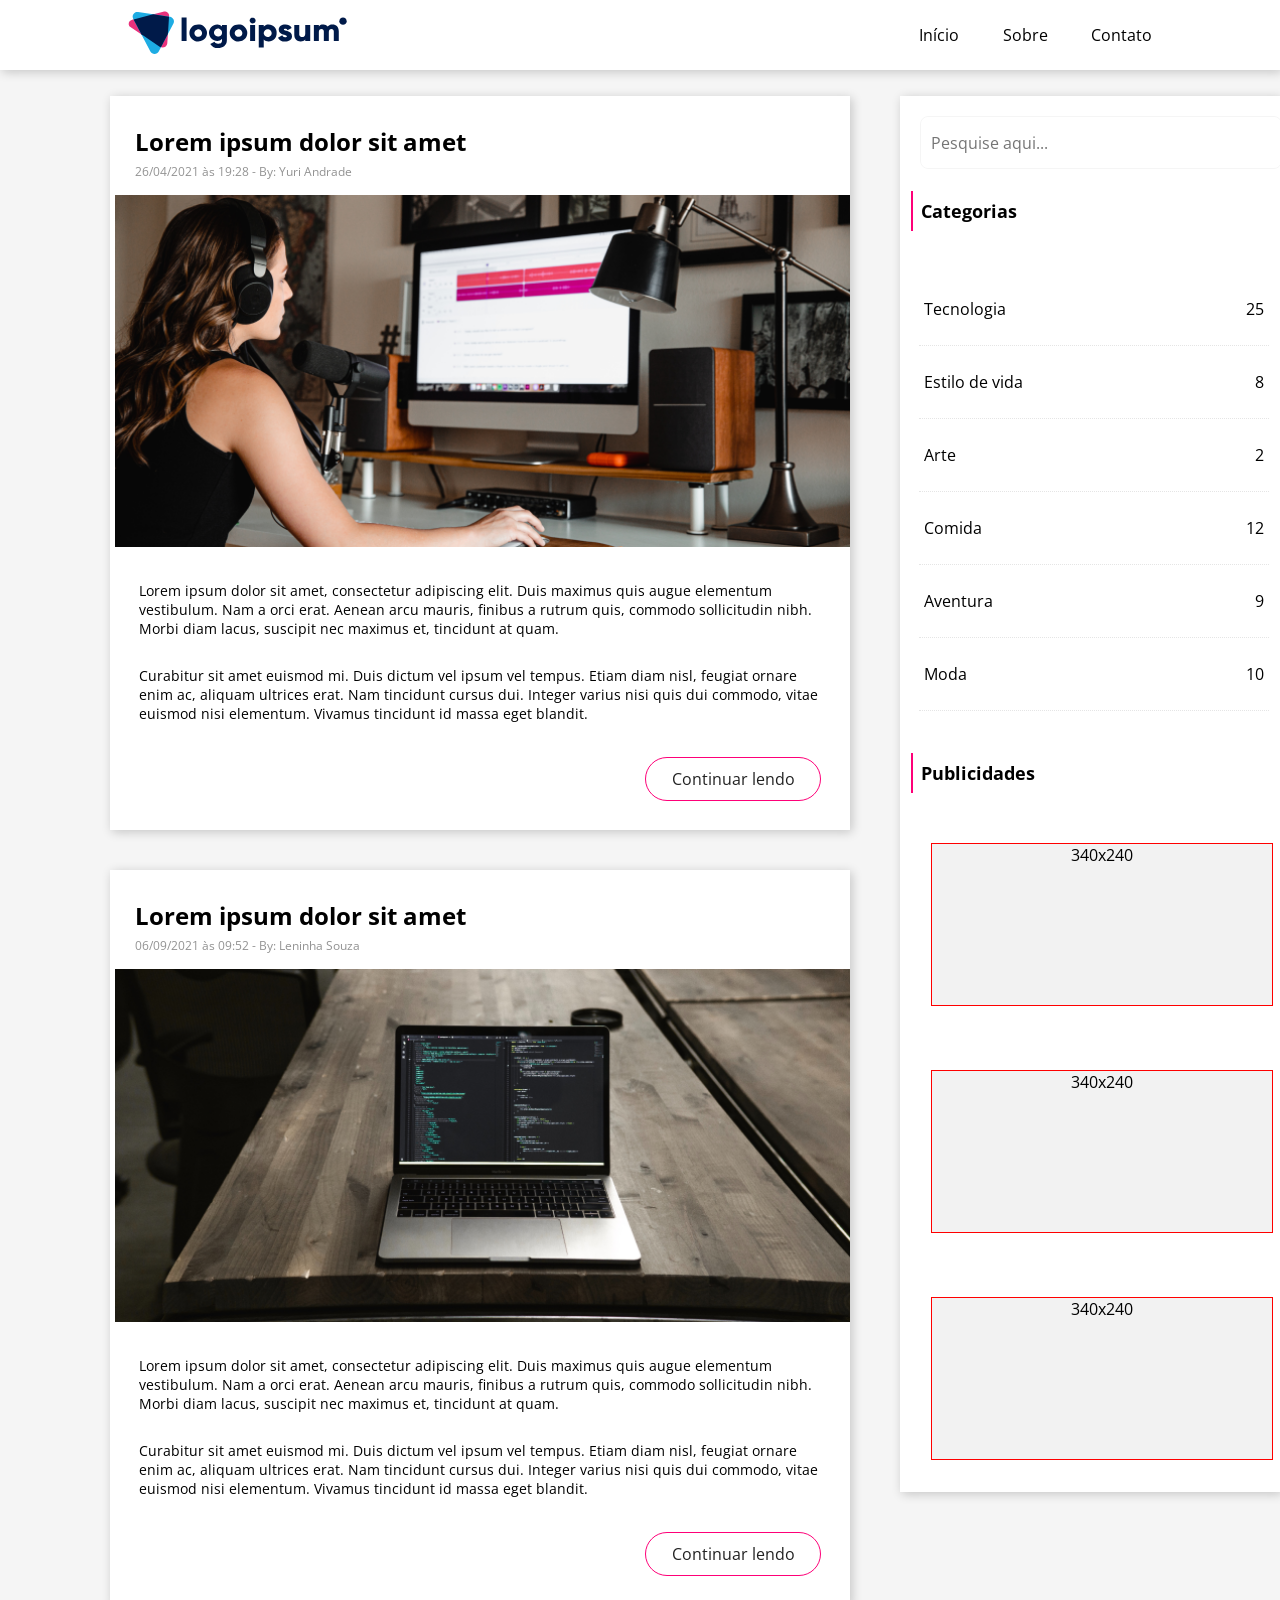
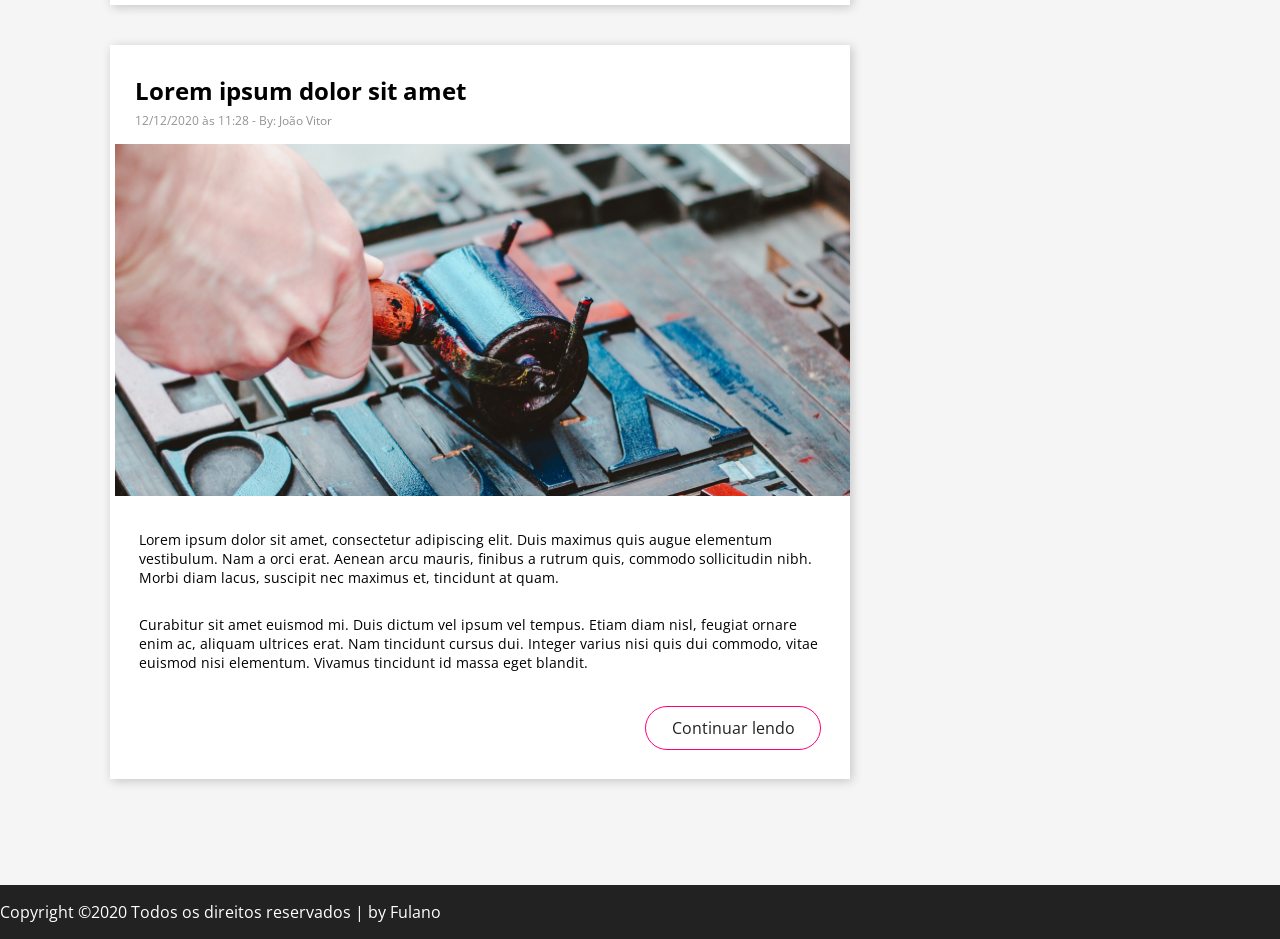
<file: exercicios-modulo1/front-desafio01/index.html>
<!DOCTYPE html>
<html lang="en">
<head>
    <meta charset="UTF-8">
    <meta http-equiv="X-UA-Compatible" content="IE=edge">
    <meta name="viewport" content="width=device-width, initial-scale=1.0">
    <title>Document</title>
    <link rel="stylesheet" href="style.css">
    <link href="https://fonts.googleapis.com/css2?family=Open+Sans:wght@400;700&display=swap" rel="stylesheet">
</head>
<body>
    
    <div id="principal">
        <header class="corDeFundo">
            <nav>
                <div class="logo">
                    <svg width="219" height="43" viewBox="0 0 219 43" fill="none" xmlns="http://www.w3.org/2000/svg">
                        <path d="M31.6533 35.6563L2.42233 15.9911C-0.539878 13.9983 0.467078 9.84916 4.16087 8.87348L35.2281 0.649847C35.8863 0.418249 36.5915 0.34307 37.2853 0.43055C37.9792 0.51803 38.6417 0.765644 39.2177 1.15285C39.7938 1.54005 40.2669 2.05566 40.5978 2.6569C40.9286 3.25814 41.1076 3.92766 41.1199 4.6099L39.2787 32.4971C39.0604 35.8072 34.6155 37.649 31.6533 35.6563Z" fill="#E9327C"/>
                        <path d="M22.3821 40.511L5.16124 7.66573C4.76759 6.91434 4.59436 6.07151 4.66067 5.23018C4.72697 4.38887 5.03022 3.58174 5.53698 2.89783C6.04375 2.21392 6.73432 1.6798 7.53253 1.35435C8.3308 1.0289 9.20568 0.924786 10.0608 1.05347L41.9753 5.85734C42.7101 5.96795 43.4075 6.24708 44.01 6.67177C44.6127 7.09647 45.1033 7.65456 45.4416 8.30026C45.7799 8.94595 45.9563 9.66072 45.9562 10.3858C45.9561 11.1109 45.7795 11.8256 45.441 12.4712L30.7392 40.5126C30.3444 41.2618 29.7454 41.8904 29.0082 42.3293C28.2709 42.7681 27.4238 43.0001 26.5601 43C25.6964 42.9999 24.8494 42.7675 24.1124 42.3283C23.3753 41.8892 22.7765 41.2604 22.3821 40.511Z" fill="#1DACE3"/>
                        <path d="M41.0418 5.71592L25.1325 3.32114L5.59961 8.4937L13.3961 23.3693L31.6533 35.6563C32.0561 35.9243 32.4991 36.1296 32.9666 36.2649L39.9012 23.0388L41.0418 5.71592Z" fill="#001A49"/>
                        <path d="M121.625 9.55524C121.625 8.97848 121.801 8.4147 122.129 7.93518C122.458 7.45559 122.925 7.08183 123.471 6.86115C124.018 6.64045 124.619 6.58271 125.199 6.69522C125.779 6.80774 126.312 7.08544 126.73 7.49325C127.148 7.90105 127.433 8.42066 127.548 8.98632C127.664 9.55198 127.604 10.1383 127.378 10.6711C127.152 11.2039 126.768 11.6594 126.277 11.9797C125.785 12.3002 125.207 12.4712 124.616 12.4712C123.825 12.4634 123.07 12.1536 122.511 11.6084C121.952 11.0633 121.634 10.3261 121.625 9.55524ZM122.124 13.8966H127.109V30.096H122.124V13.8966Z" fill="#001A49"/>
                        <path d="M148.632 21.9963C148.691 23.0671 148.531 24.1384 148.162 25.1488C147.794 26.1591 147.225 27.0885 146.487 27.8834C145.75 28.6785 144.858 29.3233 143.864 29.7811C142.87 30.2387 141.792 30.5003 140.695 30.5505C139.77 30.5995 138.847 30.4476 137.991 30.1057C137.135 29.7638 136.367 29.2404 135.744 28.5737V36.5764H130.762V13.8967H135.744V15.419C136.368 14.7525 137.135 14.2295 137.991 13.8878C138.847 13.5462 139.77 13.3945 140.695 13.4438C141.792 13.4938 142.869 13.7551 143.863 14.2126C144.858 14.6702 145.75 15.315 146.487 16.1098C147.225 16.9046 147.794 17.8339 148.162 18.8441C148.531 19.8544 148.691 20.9257 148.632 21.9963ZM143.65 21.9963C143.63 21.2379 143.382 20.5019 142.936 19.8805C142.489 19.2591 141.865 18.7799 141.141 18.5029C140.417 18.2258 139.625 18.1632 138.864 18.3229C138.104 18.4826 137.408 18.8575 136.865 19.4007C136.322 19.9439 135.956 20.6313 135.811 21.3768C135.667 22.1223 135.751 22.8927 136.053 23.5918C136.355 24.2909 136.862 24.8875 137.51 25.3069C138.158 25.7264 138.919 25.9501 139.697 25.95C140.231 25.9735 140.765 25.8865 141.262 25.6948C141.759 25.503 142.209 25.2109 142.582 24.8375C142.956 24.4641 143.244 24.0179 143.428 23.5283C143.612 23.0387 143.687 22.5166 143.65 21.9963Z" fill="#001A49"/>
                        <path d="M164.012 25.2333C164.012 28.9598 160.69 30.5473 157.102 30.5473C155.652 30.6752 154.197 30.376 152.924 29.6884C151.651 29.0009 150.619 27.9565 149.96 26.6905L154.278 24.2942C154.454 24.8794 154.83 25.388 155.344 25.7352C155.858 26.0822 156.479 26.2467 157.102 26.2011C158.298 26.2011 158.895 25.8436 158.895 25.1968C158.895 23.4138 150.723 24.3545 150.723 18.7481C150.723 15.2171 153.778 13.4358 157.241 13.4358C158.539 13.396 159.825 13.6966 160.964 14.3062C162.103 14.9157 163.054 15.812 163.718 16.9016L159.466 19.1375C159.28 18.7123 158.97 18.3498 158.574 18.0955C158.178 17.8412 157.714 17.7062 157.241 17.7073C156.377 17.7073 155.846 18.0251 155.846 18.6147C155.841 20.474 164.012 19.2424 164.012 25.2333Z" fill="#001A49"/>
                        <path d="M182.224 13.8966V30.096H177.241V28.5705C176.666 29.2425 175.935 29.772 175.109 30.1155C174.283 30.4592 173.386 30.6071 172.49 30.5473C169.135 30.5473 166.278 28.2145 166.278 23.8397V13.8966H171.262V23.131C171.22 23.5171 171.264 23.9074 171.393 24.2749C171.521 24.6423 171.73 24.9781 172.005 25.2587C172.281 25.5392 172.615 25.758 172.986 25.8996C173.356 26.0412 173.754 26.1024 174.152 26.0787C175.978 26.0787 177.248 25.0427 177.248 22.7416V13.8966H182.224Z" fill="#001A49"/>
                        <path d="M210.784 20.1482V30.096H205.801V20.5709C205.801 18.9516 205.002 17.9139 203.409 17.9139C201.747 17.9139 200.818 19.0485 200.818 20.9602V30.096H195.834V20.5709C195.834 18.9516 195.037 17.9139 193.442 17.9139C191.782 17.9139 190.851 19.0485 190.851 20.9602V30.096H185.869V13.8967H190.86V15.3809C191.376 14.72 192.054 14.1959 192.831 13.8564C193.609 13.5169 194.461 13.3728 195.311 13.4374C196.164 13.3967 197.013 13.5722 197.776 13.9468C198.539 14.3214 199.189 14.8823 199.663 15.5748C200.215 14.8502 200.947 14.274 201.789 13.9003C202.632 13.5264 203.558 13.3672 204.481 13.4374C208.293 13.4438 210.784 16.0992 210.784 20.1482Z" fill="#001A49"/>
                        <path d="M215.005 13.7965C217.048 13.7965 218.704 12.1815 218.704 10.1893C218.704 8.197 217.048 6.582 215.005 6.582C212.962 6.582 211.306 8.197 211.306 10.1893C211.306 12.1815 212.962 13.7965 215.005 13.7965Z" fill="#001A49"/>
                        <path d="M53.5961 6.44531H58.5803V30.096H53.5961V6.44531ZM61.4024 21.9963C61.3969 20.2979 61.9083 18.6363 62.8717 17.2215C63.8352 15.8068 65.2074 14.7027 66.8146 14.0491C68.422 13.3955 70.1919 13.2217 71.9006 13.5497C73.6092 13.8778 75.1793 14.6929 76.4128 15.8919C77.6463 17.091 78.4866 18.6199 78.8288 20.2853C79.1702 21.9505 78.9974 23.6773 78.3327 25.2469C77.6673 26.8165 76.5394 28.1583 75.0918 29.1024C73.6449 30.0465 71.9425 30.5505 70.201 30.5505C69.0445 30.5625 67.897 30.3498 66.8258 29.9245C65.7545 29.4992 64.7808 28.8699 63.9617 28.0736C63.1426 27.2772 62.4943 26.3296 62.0549 25.2862C61.6155 24.2427 61.3937 23.1243 61.4024 21.9963ZM74.0269 21.9963C74.0073 21.2637 73.7666 20.553 73.3349 19.953C72.9032 19.3531 72.3001 18.8907 71.6004 18.6234C70.9007 18.3562 70.136 18.2961 69.4014 18.4506C68.6669 18.6051 67.9954 18.9675 67.4709 19.4923C66.9465 20.0171 66.5924 20.6811 66.4528 21.4012C66.3133 22.1213 66.3945 22.8655 66.6863 23.5408C66.9782 24.2161 67.4678 24.7924 68.0938 25.1978C68.7198 25.6031 69.4545 25.8194 70.2059 25.8197C70.7202 25.834 71.2324 25.7442 71.7095 25.5559C72.1867 25.3676 72.6191 25.085 72.9781 24.7257C73.3377 24.3665 73.6176 23.9385 73.7988 23.4688C73.9807 22.999 74.0605 22.4977 74.0332 21.9963H74.0269ZM98.8732 13.8919V29.2824C98.8732 34.7251 94.5212 37.0245 90.1041 37.0245C88.5488 37.139 86.992 36.8337 85.6031 36.1422C84.2142 35.4507 83.0472 34.3996 82.2306 33.1042L86.4819 30.7062C86.8247 31.3823 87.3712 31.9401 88.0485 32.305C88.7251 32.67 89.5003 32.8245 90.27 32.7482C90.7611 32.8137 91.2614 32.7707 91.733 32.6224C92.2046 32.4742 92.6363 32.2246 92.9959 31.8919C93.3556 31.5593 93.634 31.1521 93.811 30.7005C93.9881 30.2488 94.0587 29.7642 94.0174 29.2824V27.7918C93.4339 28.4879 92.6909 29.041 91.8484 29.4066C91.006 29.7722 90.088 29.9404 89.1666 29.8974C86.9745 29.8309 84.8943 28.9348 83.3676 27.3988C81.8409 25.8628 80.9873 23.8074 80.9873 21.6682C80.9873 19.5289 81.8409 17.4736 83.3676 15.9375C84.8943 14.4015 86.9745 13.5054 89.1666 13.439C90.088 13.396 91.006 13.5641 91.8484 13.9297C92.6909 14.2954 93.4339 14.8484 94.0174 15.5446V13.8919H98.8732ZM94.0237 21.6674C94.0566 20.885 93.8488 20.1108 93.4269 19.4445C93.005 18.7783 92.3886 18.2503 91.6567 17.9285C90.9249 17.6067 90.1111 17.5058 89.3198 17.6387C88.5285 17.7718 87.7959 18.1325 87.2166 18.6746C86.6372 19.2168 86.237 19.9156 86.0684 20.6811C85.8998 21.4467 85.969 22.244 86.2685 22.9706C86.5679 23.6972 87.0836 24.3198 87.7483 24.7584C88.4137 25.197 89.1981 25.4316 90.0013 25.4319C90.5246 25.4679 91.0501 25.3965 91.5434 25.2224C92.0374 25.0484 92.4879 24.7756 92.8665 24.4214C93.2457 24.0672 93.5445 23.6397 93.7439 23.1662C93.9433 22.6927 94.0384 22.1838 94.0237 21.6721V21.6674ZM101.695 21.9852C101.689 20.2869 102.201 18.6251 103.164 17.2104C104.128 15.7957 105.5 14.6916 107.108 14.038C108.715 13.3844 110.484 13.2106 112.193 13.5386C113.902 13.8667 115.472 14.6818 116.705 15.8808C117.939 17.0798 118.78 18.6088 119.121 20.2741C119.463 21.9394 119.291 23.6662 118.625 25.2358C117.96 26.8054 116.833 28.1472 115.385 29.0912C113.937 30.0354 112.235 30.5394 110.494 30.5394C109.338 30.5514 108.192 30.3389 107.121 29.9143C106.051 29.4898 105.077 28.8615 104.259 28.0664C103.439 27.2712 102.791 26.3249 102.351 25.2828C101.911 24.2406 101.688 23.1234 101.695 21.9963V21.9852ZM114.319 21.9852C114.3 21.2521 114.06 20.5409 113.628 19.9404C113.196 19.34 112.593 18.8771 111.893 18.6095C111.193 18.3419 110.428 18.2817 109.692 18.4363C108.958 18.5908 108.285 18.9534 107.761 19.4785C107.236 20.0036 106.882 20.668 106.743 21.3886C106.603 22.1091 106.684 22.8538 106.976 23.5295C107.269 24.2051 107.758 24.7817 108.385 25.187C109.012 25.5925 109.747 25.8087 110.498 25.8086C111.012 25.8219 111.522 25.7317 111.998 25.5437C112.473 25.3556 112.904 25.0739 113.262 24.716C113.621 24.3581 113.9 23.9318 114.082 23.4638C114.264 22.9958 114.345 22.4962 114.319 21.9963V21.9852Z" fill="#001A49"/>
                        </svg>
                        
                </div>
    
                <div class="navegacao">
                    <ul>
                        <li>
                            <a href="">Início</a>
                        </li>
                        <li>
                            <a href="">Sobre</a>
                        </li>
                        <li>
                            <a href="">Contato</a>
                        </li>
                    </ul>
                </div>
            </nav>
        </header>

        <main>

            <div class="wrapper">

                <div class="conteudo-principal">
                    <section class="um corDeFundo">
                        <div class="titulo">
                            <h3>Lorem ipsum dolor sit amet</h3>
                            <span>26/04/2021 às 19:28 - By: Yuri Andrade</span>
                        </div>
                        <img src="./assets/pessoa.png" alt="">
                        <div class="paragrafo">
                            <p>
                                Lorem ipsum dolor sit amet, consectetur adipiscing elit. Duis maximus quis augue elementum vestibulum. Nam a orci erat. Aenean arcu mauris, finibus a rutrum quis, commodo sollicitudin nibh. Morbi diam lacus, suscipit nec maximus et, tincidunt at quam. 
                            </p>    
                            <p>
                                Curabitur sit amet euismod mi. Duis dictum vel ipsum vel tempus. Etiam diam nisl, feugiat ornare enim ac, aliquam ultrices erat. Nam tincidunt cursus dui. Integer varius nisi quis dui commodo, vitae euismod nisi elementum. Vivamus tincidunt id massa eget blandit.
                            </p>
                        </div>
                        
                        <div class="button">
                            <button type="button"><a href="leiaMais.html">Continuar lendo</a></button>                     
                       </div>
                    </section>
        
                    <section class="dois corDeFundo">
                        <div class="titulo">
                            <h3>Lorem ipsum dolor sit amet</h3>
                            <span>06/09/2021 às 09:52 - By: Leninha Souza</span>
                        </div>
                        <img src="./assets/computador.png" alt="">
                        <div class="paragrafo">
                            <p>
                                Lorem ipsum dolor sit amet, consectetur adipiscing elit. Duis maximus quis augue elementum vestibulum. Nam a orci erat. Aenean arcu mauris, finibus a rutrum quis, commodo sollicitudin nibh. Morbi diam lacus, suscipit nec maximus et, tincidunt at quam. 
                            </p>    
                            <p>
                                Curabitur sit amet euismod mi. Duis dictum vel ipsum vel tempus. Etiam diam nisl, feugiat ornare enim ac, aliquam ultrices erat. Nam tincidunt cursus dui. Integer varius nisi quis dui commodo, vitae euismod nisi elementum. Vivamus tincidunt id massa eget blandit.
                            </p>
                        </div>
                        <div class="button">
                            <button type="button"><a href="leiaMais.html">Continuar lendo</a></button>
                        </div>
                    </section>
        
                    <section class="tres corDeFundo">
                        <div class="titulo">
                            <h3>Lorem ipsum dolor sit amet</h3>
                            <span>12/12/2020 às 11:28 - By: João Vitor</span>
                        </div>
                        <img src="./assets/pintura.png" alt="">
                        <div class="paragrafo">
                            <p>
                                Lorem ipsum dolor sit amet, consectetur adipiscing elit. Duis maximus quis augue elementum vestibulum. Nam a orci erat. Aenean arcu mauris, finibus a rutrum quis, commodo sollicitudin nibh. Morbi diam lacus, suscipit nec maximus et, tincidunt at quam. 
                            </p>    
                            <p>
                                Curabitur sit amet euismod mi. Duis dictum vel ipsum vel tempus. Etiam diam nisl, feugiat ornare enim ac, aliquam ultrices erat. Nam tincidunt cursus dui. Integer varius nisi quis dui commodo, vitae euismod nisi elementum. Vivamus tincidunt id massa eget blandit.
                            </p>
                        </div>
                        <div class="button">
                            <button type="button"><a href="leiaMais.html">Continuar lendo</a></button>                   
                        </div>
                    </section>
                </div>

    
                <aside class="lateral corDeFundo">
                    <input type="text" placeholder="Pesquise aqui...">
                        
                        <div class="categoria">
                            <h3 class="borda-left">Categorias</h3>

                            <ul>
                                <li>
                                    Tecnologia
                                    <span>25</span>
                                </li>
                                <li>
                                    Estilo de vida
                                    <span>8</span>
                                </li>
                                <li>
                                    Arte
                                    <span>2</span>
                                </li>
                                <li>
                                    Comida
                                    <span>12</span>
                                </li>
                                <li>
                                    Aventura
                                    <span>9</span>
                                </li>
                                <li>
                                    Moda
                                    <span>10</span>
                                </li>
                            </ul>
                        </div>
        
                        <div class="anuncio">
                            <h3 class="borda-left">Publicidades</h3>
                            
                            <div class="publicidades">
                                340x240
                            </div>

                            <div class="publicidades">
                                340x240
                            </div>

                            <div class="publicidades">
                                340x240
                            </div>
                        </div>
                </aside>
                
            </div>

        </main>


        <footer>
            <p>Copyright ©2020 Todos os direitos reservados | by Fulano</p>
        </footer>
    </div>

</body>
</html>
</file>
<file: exercicios-modulo1/front-desafio01/style.css>
body {
    padding: 0;
    margin: 0;
    border: 0;
    box-sizing: border-box;
    font-family: 'Open Sans', sans-serif;
}

#principal {
    min-height: 100vh;
    background-color: #F5F5F5;
}

.corDeFundo {
    background-color: #FFFFFF;
    box-shadow: 2px 2px 10px rgba(0, 0, 0, 0.2);
}

/* BArra de navegação */

header {
    min-width: 100vw;
    display: flex;
    justify-content: center;
    background-color: #FFFFFF;
}

nav {
    display: flex;
    flex-direction: row;
    align-items: center;
    justify-content: space-between;
    min-height: 70px;
    width: 80vw;
}

.navegacao ul {
    display: flex;
    list-style: none;
    width: 233px;
    justify-content: space-between;

}

.navegacao ul li a {
    all: unset;
    color: black;
    cursor: pointer;
}

/* FIM BARRA DE NAVEGAÇÃO */


/* INICIO CONTEUDO PRINCIPAL */
main {
    width: 1160px;
    margin: 26px 110px;
}

.wrapper {
    display: flex;
}

.conteudo-principal {
    margin-right: 50px;
    margin-bottom: 40px;
}

section {
    width: 730px;
    padding: 5px;
    margin-bottom: 40px;
    display: flex;
    flex-direction: column;
}

section .titulo {
    display: flex;
    flex-direction: column;
    width: max-content;
    margin-left: 20px;
}

section h3 {
    font-size: 24px;
    line-height: 32,68px;
    margin-bottom: 5px;
}

section span {
    color: #929292;
    font-size: 12px;
    margin-bottom: 15px;

}

section img {
    width: 735px;
}

section .paragrafo {
    display: flex;
    flex-direction: column;
    margin: 20px 24px;
    font-size: 14px;
}

.button {
    display: flex;
    justify-content: flex-end;
}

button {
    all: unset;
    border: 1px solid #FE0078;
    border-radius: 50px;
    width: 154px;
    padding: 10px;
    text-align: center;
    cursor: pointer;
    margin-bottom: 24px;
    margin-right: 24px;
}

button a {
    text-decoration: none;
    color: #222
}


/* FIM CONTEUDO PRINCIPAL*/

/* Barra lateral*/
aside {
    width: 380px;
    height: 1396px;
    display: flex;
    flex-direction: column;
    align-items: flex-start;
}

aside input {
    all: unset;
    width: 340px;
    height: 52px;
    border: 1px solid rgba(0, 0, 0, 0.04);
    border-radius: 8px;
    margin: 20px 20px 4px 20px;
    padding: 10px;
}

.categoria {
    display: flex;
    flex-direction: column;
    width: 360px;
    margin: 0 10px 0 11px;
    
}

.borda-left {
    border-left: 2px solid #FE0078;
    padding: 8px;
}

.categoria h3, .anuncio h3 {
    font-size: 18px;
    
}

.categoria ul {
    padding: 8px;
    display: flex;
    flex-direction: column;
}

.categoria ul li {
    display: flex;
    justify-content: space-between;
    width: 340px;
    padding: 25px 5px;
    list-style: none;
    border-bottom: 1px dotted rgba(0, 0, 0, 0.1);
}

.anuncio {
    height: 757px;
    margin: 0 10px 0 11px;
    display: flex;
    flex-direction: column;
}

.publicidades {
    background-color: #f2f2f2;
    margin: 32px 20px;
    width: 340px;
    height: 240px;
    text-align: center;
    border: 1px solid red;
}



footer {
    min-width: 100vw;
    background-color: #222222;
    color: white;
    display: flex;
    flex-grow: 1;
}
</file>
